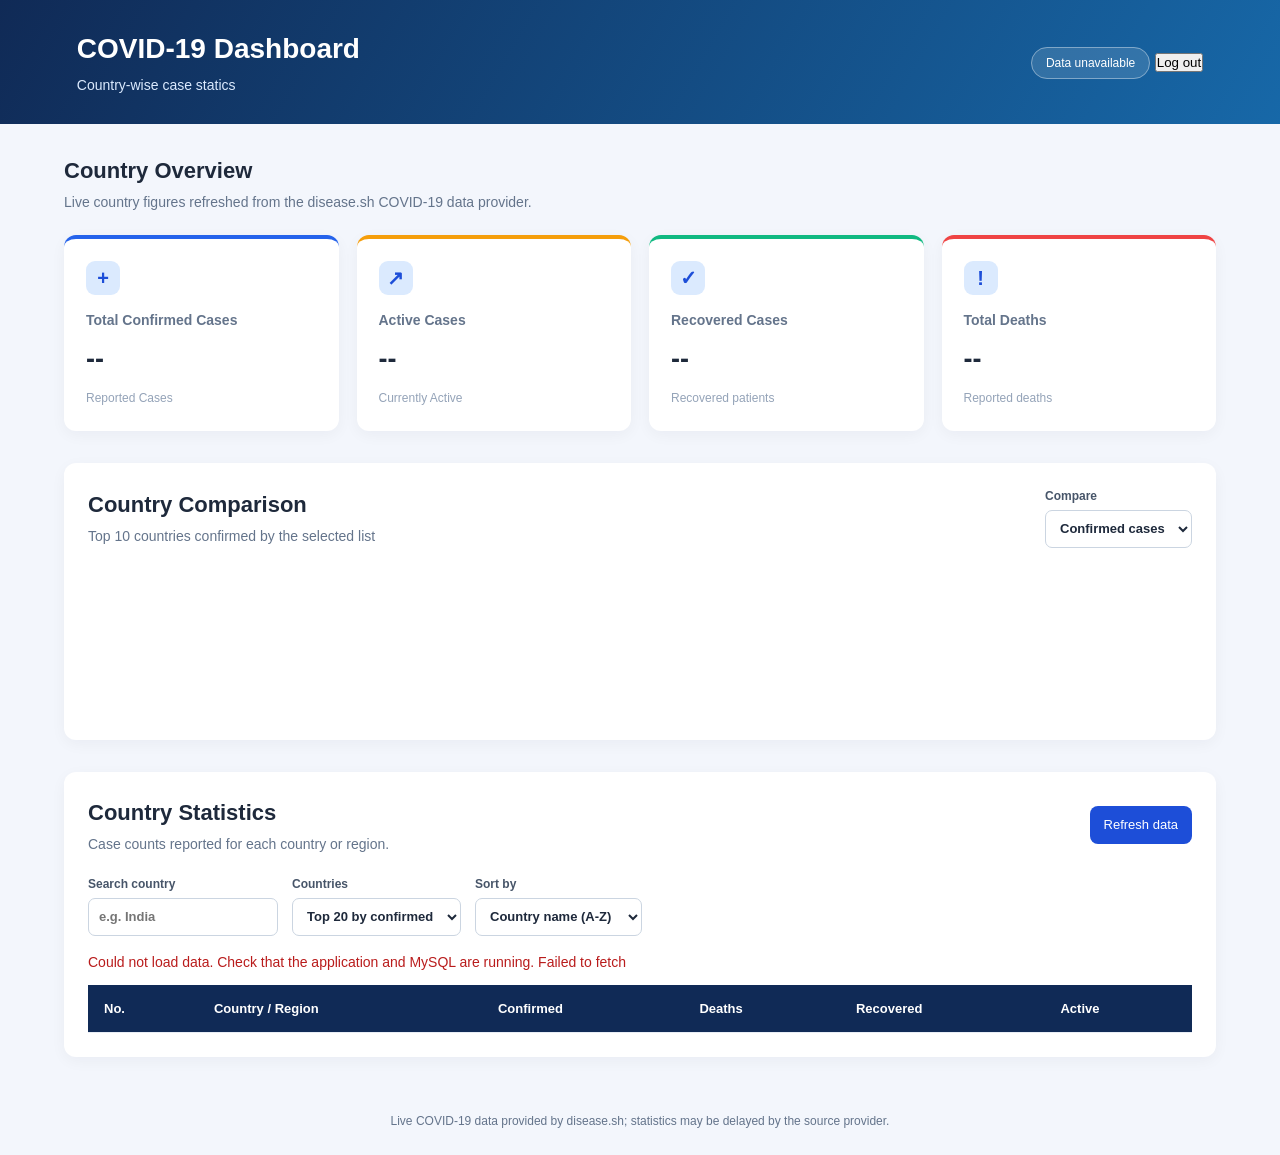
<file: src/main/resources/static/index.html>
<!DOCTYPE html>
<html lang="en">
<head>
    <meta charset="UTF-8">
    <meta name="viewport" content="width=device-width, initial-scale=1.0">
    <meta name="description" content="Country-wise COVID-19 case statistics">
    <title>COVID-19 Dashboard</title>
    <link rel="stylesheet" href="style.css">
    <script src="index.js" defer></script>
</head>
    <header class="header">
        <div>
            <h1>COVID-19 Dashboard</h1>
            <p>Country-wise case statics</p>
        </div>
        <div class="header-actions">
            <span class="status" id="status" role="status">Loading data...</span>
            <button id="logout-button" type="button">Log out</button>
        </div>
    </header>

    <main class="container">
        <section class="welcome">
            <h2>Country Overview</h2>
            <p>Live country figures refreshed from the disease.sh COVID-19 data provider.</p>
        </section>

        <section class="cards" aria-label="Global case totals">
            <article class="card confirmed">
                <span class="card-icon" aria-hidden="true">+</span>
                <h3>Total Confirmed Cases</h3>
                <p id="confirmed-total">--</p>
                <small>Reported Cases</small>
            </article>
            <article class="card active">
                <span class="card-icon" aria-hidden="true">↗</span>
                <h3>Active Cases</h3>
                <p id="active-total">--</p>
                <small>Currently Active</small>
            </article>
            <article class="card recovered">
                <span class="card-icon" aria-hidden="true">✓</span>
                <h3>Recovered Cases</h3>
                <p id="recovered-total">--</p>
                <small>Recovered patients</small>
            </article>
            <article class="card deaths">
                <span class="card-icon" aria-hidden="true">!</span>
                <h3>Total Deaths</h3>
                <p id="deaths-total">--</p>
                <small>Reported deaths</small>
            </article>
        </section>

        <section class="chart-section" aria-labelledby="chart-heading">
            <div class="chart-heading">
                <div>
                    <h2 id="chart-heading">Country Comparison</h2>
                    <p id="chart-description">Top 10 countries confirmed by the selected list</p>
                </div>
                <label class="chart-metric">
                    Compare
                    <select id="chart-metric">
                        <option value="confirmed">Confirmed cases</option>
                        <option value="deaths">Deaths</option>
                        <option value="recovered">Recovered</option>
                        <option value="active">Active cases</option>
                    </select>
                </label>
            </div>
            <div class="chart-wrapper">
                <svg
                    id="country-chart"
                    role="img"
                    aria-label="Bar chart comparing COVID-19 statistics by country"
                >
                    <title>country case comparison </title>
                </svg>
            </div>
        </section>

        <section class="table-section" aria-labelledby="country-heading">
            <div class="table-heading">
                <div>
                    <h2 id="country-heading">Country Statistics</h2>
                    <p>Case counts reported for each country or region.</p>
                </div>
                <button class="refresh-button" id="refresh-button" type="button">Refresh data</button>
            </div>
            <div class="table-controls">
                <label>
                    Search country
                    <input
                        id="country-search"
                        type="search"
                        placeholder="e.g. India"
                        autocomplete="off"
                    >
                </label>
                <label>
                    Countries
                    <select id="country-limit">
                        <option value="top20">Top 20 by confirmed</option>
                        <option value="all">All countries</option>
                    </select>
                </label>
                <label>
                    Sort by
                    <select id="country-sort">
                        <option value="country-asc">Country name (A-Z)</option>
                        <option value="country-desc">Country name (Z-A)</option>
                        <option value="confirmed-desc">Confirmed (highest)</option>
                        <option value="deaths-desc">Deaths (highest)</option>
                        <option value="recovered-desc">Recovered (highest)</option>
                        <option value="active-desc">Active (highest)</option>
                    </select>
                </label>
                <span id="country-count" role="status" aria-live="polite"></span>
            </div>
            <p class="message" id="message" role="status" aria-live="polite"></p>
            <div class="table-wrapper">
                <table>
                    <thead>
                        <tr>
                            <th scope="col">No.</th>
                            <th scope="col">Country / Region</th>
                            <th scope="col">Confirmed</th>
                            <th scope="col">Deaths</th>
                            <th scope="col">Recovered</th>
                            <th scope="col">Active</th>
                        </tr>
                    </thead>
                    <tbody id="country-rows"></tbody>
                </table>
            </div>
        </section>
    </main>

    <footer>Live COVID-19 data provided by disease.sh; statistics may be delayed by the source provider.</footer>
<script>

</script>
</body>
</html>
</file>
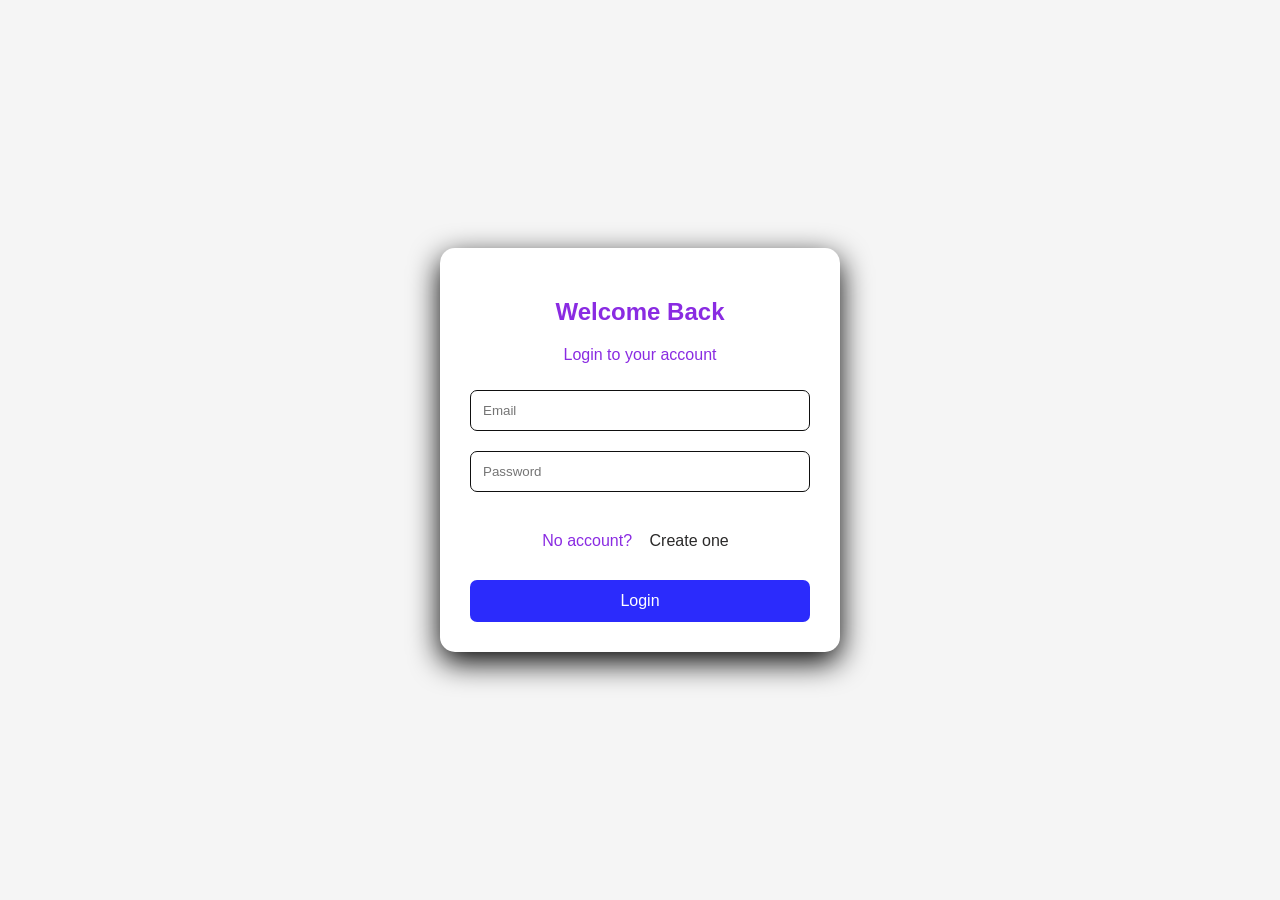
<file: src/main/resources/static/index2.html>
<!DOCTYPE html>
<html lang="en">
<head>
    <meta charset="UTF-8">
    <meta name="viewport" content="width=device-width, initial-scale=1.0">
    <title>Welcome Back</title>
    <link rel="stylesheet" href="style2.css">
</head>
<body>

    <div class="container">

        <div class="login" id="loginView">
            <h2>Welcome Back</h2>
            <p>Login to your account</p>

            <p id="message" role="status" aria-live="polite"></p>

            <form id="loginForm">
                <input
                    type="email"
                    id="loginEmail"
                    name="username"
                    placeholder="Email"
                    autocomplete="email"
                    required
                >

                <input
                    type="password"
                    id="password"
                    name="password"
                    placeholder="Password"
                    autocomplete="current-password"
                    required
                >

                <p class="loginAccount">
                    No account?
                    <button type="button" class="toggle-btn"
                        id="showSignup">
                        Create one
                    </button>
                </p>

                <button type="submit">Login</button>
            </form>
        </div>

        <div class="signup" id="signupView" hidden>
            <h2>Create Account</h2>

            <form id="signupForm">
                <input
                    type="email"
                    id="signupEmail"
                    name="username"
                    placeholder="Email"
                    autocomplete="email"
                    required
                >

                <input
                    type="password"
                    id="signupPassword"
                    name="password"
                    placeholder="Password"
                    autocomplete="new-password"
                    required
                >

                <p class="createAccount">
                    Already have an account?
                    <button type="button" class="toggle-btn"
                        id="showLogin">
                        Login
                    </button>
                </p>

                <button type="submit">Signup</button>
            </form>
        </div>

    </div>
    <script src="index2.js" defer></script>

</body>
</html>
</file>
<file: src/main/resources/static/style.css>
* {
    margin: 0;
    padding: 0;
    box-sizing: border-box;
}

body {
    font-family: Arial, sans-serif;
    background: #f3f6fc;
    color: #1e293b;
    line-height: 1.5;
}

.header {
    background: linear-gradient(120deg, #102a56, #1768a8);
    color: white;
    padding: 28px 6%;
    display: flex;
    justify-content: space-between;
    align-items: center;
    gap: 20px;
}

.header h1 {
    font-size: 28px;
    margin-bottom: 5px;
}

.header p {
    color: #dbeafe;
    font-size: 14px;
}

.status {
    background: #ffffff20;
    border: 1px solid #ffffff60;
    border-radius: 20px;
    padding: 8px 14px;
    font-size: 12px;
    white-space: nowrap;
}

.container {
    width: 90%;
    max-width: 1250px;
    margin: 30px auto;
}

.welcome {
    margin-bottom: 22px;
}

.welcome h2,
.table-heading h2 {
    font-size: 22px;
    margin-bottom: 5px;
}

.welcome p,
.table-heading p {
    color: #64748b;
    font-size: 14px;
}

.cards {
    display: grid;
    grid-template-columns: repeat(4, minmax(0, 1fr));
    gap: 18px;
    margin-bottom: 32px;
}

.card {
    background: white;
    padding: 22px;
    border-radius: 12px;
    box-shadow: 0 4px 15px #0f172a0b;
    border-top: 4px solid #2563eb;
    transition: transform 0.3s ease, box-shadow 0.3s ease;
}

.card:hover {
    transform: translateY(-5px);
    box-shadow: 0 10px 24px #0f172a18;
}

.card-icon {
    display: inline-flex;
    width: 34px;
    height: 34px;
    border-radius: 9px;
    align-items: center;
    justify-content: center;
    background: #dbeafe;
    color: #1d4ed8;
    font-size: 20px;
    font-weight: bold;
    margin-bottom: 15px;
}

.card h3 {
    font-size: 14px;
    color: #64748b;
    font-weight: 600;
    margin-bottom: 8px;
}

.card p {
    font-size: 27px;
    font-weight: bold;
    margin-bottom: 5px;
}

.card small {
    color: #94a3b8;
    font-size: 12px;
}

.confirmed {
    border-top-color: #2563eb;
}

.active {
    border-top-color: #f59e0b;
}

.recovered {
    border-top-color: #10b981;
}

.deaths {
    border-top-color: #ef4444;
}

.chart-section {
    background: white;
    padding: 24px;
    margin-bottom: 32px;
    border-radius: 12px;
    box-shadow: 0 4px 15px #0f172a0b;
}

.chart-heading {
    display: flex;
    justify-content: space-between;
    align-items: center;
    gap: 15px;
    margin-bottom: 18px;
}

.chart-heading h2 {
    font-size: 22px;
    margin-bottom: 5px;
}

.chart-heading p {
    color: #64748b;
    font-size: 14px;
}

.chart-metric {
    display: grid;
    gap: 5px;
    color: #475569;
    font-size: 12px;
    font-weight: 600;
}

.chart-metric select {
    min-height: 38px;
    border: 1px solid #cbd5e1;
    border-radius: 7px;
    background: white;
    color: #1e293b;
    font: inherit;
    font-size: 13px;
    padding: 7px 10px;
}

.chart-metric select:focus {
    outline: 2px solid #93c5fd;
    outline-offset: 1px;
    border-color: #2563eb;
}

.chart-wrapper {
    width: 100%;
    overflow-x: auto;
}

#country-chart {
    display: block;
    width: 100%;
    min-width: 620px;
    height: auto;
}

.chart-gridline {
    stroke: #e2e8f0;
    stroke-width: 1;
}

.chart-tick {
    fill: #64748b;
    font-size: 12px;
}

.chart-country,
.chart-value {
    fill: #334155;
    font-size: 13px;
}

.chart-value {
    font-weight: 600;
}

.chart-bar {
    fill: #2563eb;
}

.chart-bar-deaths {
    fill: #ef4444;
}

.chart-bar-recovered {
    fill: #10b981;
}

.chart-bar-active {
    fill: #f59e0b;
}

.chart-empty {
    fill: #64748b;
    font-size: 14px;
}

.table-section {
    background: white;
    padding: 24px;
    border-radius: 12px;
    box-shadow: 0 4px 15px #0f172a0b;
}

.table-heading {
    display: flex;
    justify-content: space-between;
    align-items: center;
    gap: 15px;
    margin-bottom: 20px;
}

.table-label {
    background: #eff6ff;
    color: #1d4ed8;
    padding: 7px 12px;
    border-radius: 8px;
    font-size: 12px;
    white-space: nowrap;
}

.refresh-button {
    border: 0;
    border-radius: 8px;
    background: #1d4ed8;
    color: white;
    cursor: pointer;
    font: inherit;
    font-size: 13px;
    padding: 9px 14px;
    white-space: nowrap;
}

.refresh-button:hover {
    background: #1e40af;
}

.refresh-button:disabled {
    cursor: wait;
    opacity: 0.65;
}

.table-controls {
    display: flex;
    align-items: flex-end;
    gap: 14px;
    margin-bottom: 16px;
}

.table-controls label {
    display: grid;
    gap: 5px;
    color: #475569;
    font-size: 12px;
    font-weight: 600;
}

.table-controls input,
.table-controls select {
    min-height: 38px;
    border: 1px solid #cbd5e1;
    border-radius: 7px;
    background: white;
    color: #1e293b;
    font: inherit;
    font-size: 13px;
    padding: 7px 10px;
}

.table-controls input {
    width: min(280px, 100%);
}

.table-controls input:focus,
.table-controls select:focus {
    outline: 2px solid #93c5fd;
    outline-offset: 1px;
    border-color: #2563eb;
}

#country-count {
    margin-left: auto;
    padding-bottom: 9px;
    color: #64748b;
    font-size: 12px;
    white-space: nowrap;
}

.message {
    color: #b91c1c;
    font-size: 14px;
    margin-bottom: 12px;
}

.message:empty {
    display: none;
}

.table-wrapper {
    width: 100%;
    overflow-x: auto;
}

table {
    width: 100%;
    border-collapse: collapse;
    text-align: left;
    white-space: nowrap;
}

thead {
    background: #102a56;
    color: white;
}

th,
td {
    padding: 14px 16px;
    border-bottom: 1px solid #e8edf5;
    font-size: 13px;
}

th {
    font-weight: 600;
}

tbody tr:nth-child(even) {
    background: #f8fafc;
}

tbody tr:hover {
    background: #eff6ff;
}

td:first-child {
    color: #64748b;
}

.note {
    margin-top: 18px;
    color: #64748b;
    font-size: 12px;
}

footer {
    text-align: center;
    color: #64748b;
    padding: 25px 10px;
    font-size: 12px;
}

/* Tablet */
@media (max-width: 900px) {
    .cards {
        grid-template-columns: repeat(2, minmax(0, 1fr));
    }
}

/* Mobile */
@media (max-width: 550px) {
    .header {
        align-items: flex-start;
        flex-direction: column;
        padding: 24px 5%;
    }

    .header h1 {
        font-size: 23px;
    }

    .container {
        width: 92%;
        margin-top: 22px;
    }

    .cards {
        grid-template-columns: 1fr;
        gap: 14px;
    }

    .card {
        padding: 18px;
    }

    .table-section {
        padding: 16px;
    }

    .chart-section {
        padding: 16px;
    }

    .table-heading {
        align-items: flex-start;
        flex-direction: column;
    }

    .chart-heading {
        align-items: flex-start;
        flex-direction: column;
    }

    .table-controls {
        align-items: stretch;
        flex-direction: column;
    }

    .table-controls input,
    .table-controls select {
        width: 100%;
    }

    #country-count {
        margin-left: 0;
        padding-bottom: 0;
    }

    th,
    td {
        padding: 12px;
    }
}
</file>
<file: src/main/resources/static/style2.css>
* {
    box-sizing: border-box;
}

body {
    margin: 0;
    font-family: Arial, sans-serif;
    background: whitesmoke;
    min-height: 100vh;
    display: flex;
    justify-content:center;
    align-items: center;
    padding:20px;
}

.container {
    background: white;
    width: 100%;
    max-width: 400px;
    padding: 30px;
    border-radius: 15px;
    box-shadow: 0 10px 30px black;
}

h2 {
    text-align: center;
    color:blueviolet;
}
.createAccount{
    display: flex;
    justify-content: start;
    color:gray;
    font-size: small;
}

p {
    text-align: center;
    color: blueviolet;
}

input {
    width: 100%;
    padding: 12px;
    margin:10px 0;
    border : 1px solid rgb(15, 15, 15);
    border-radius: 7px;
    outline: none;
}

input focus {
    border-color: brown;
}

button {
    width: 100%;
    padding: 12px;
    margin-top: 10px;
    background-color:rgb(43, 43, 252);
    color:white;
    border:none;
    border-radius: 7px;
    cursor:pointer;
    font-size: 16px;
}

button:hover {
    background-color: rgb(3, 3, 149);
}

[hidden] {
    display: none !important;
}


.toggle-btn {
    width: fit-content;
    padding: 4px 9px;
    margin-left: 4px;
    color: rgb(42, 41, 41);
    /* background: #3c45ed; */
    background: transparent;
    background: transparent;
    background-attachment: ck;
    cursor: pointer;
    font: inherit;
}

.toggle-btn:hover {
    background: transparent;
background: transparent;
    text-decoration: underline;
}
</file>
